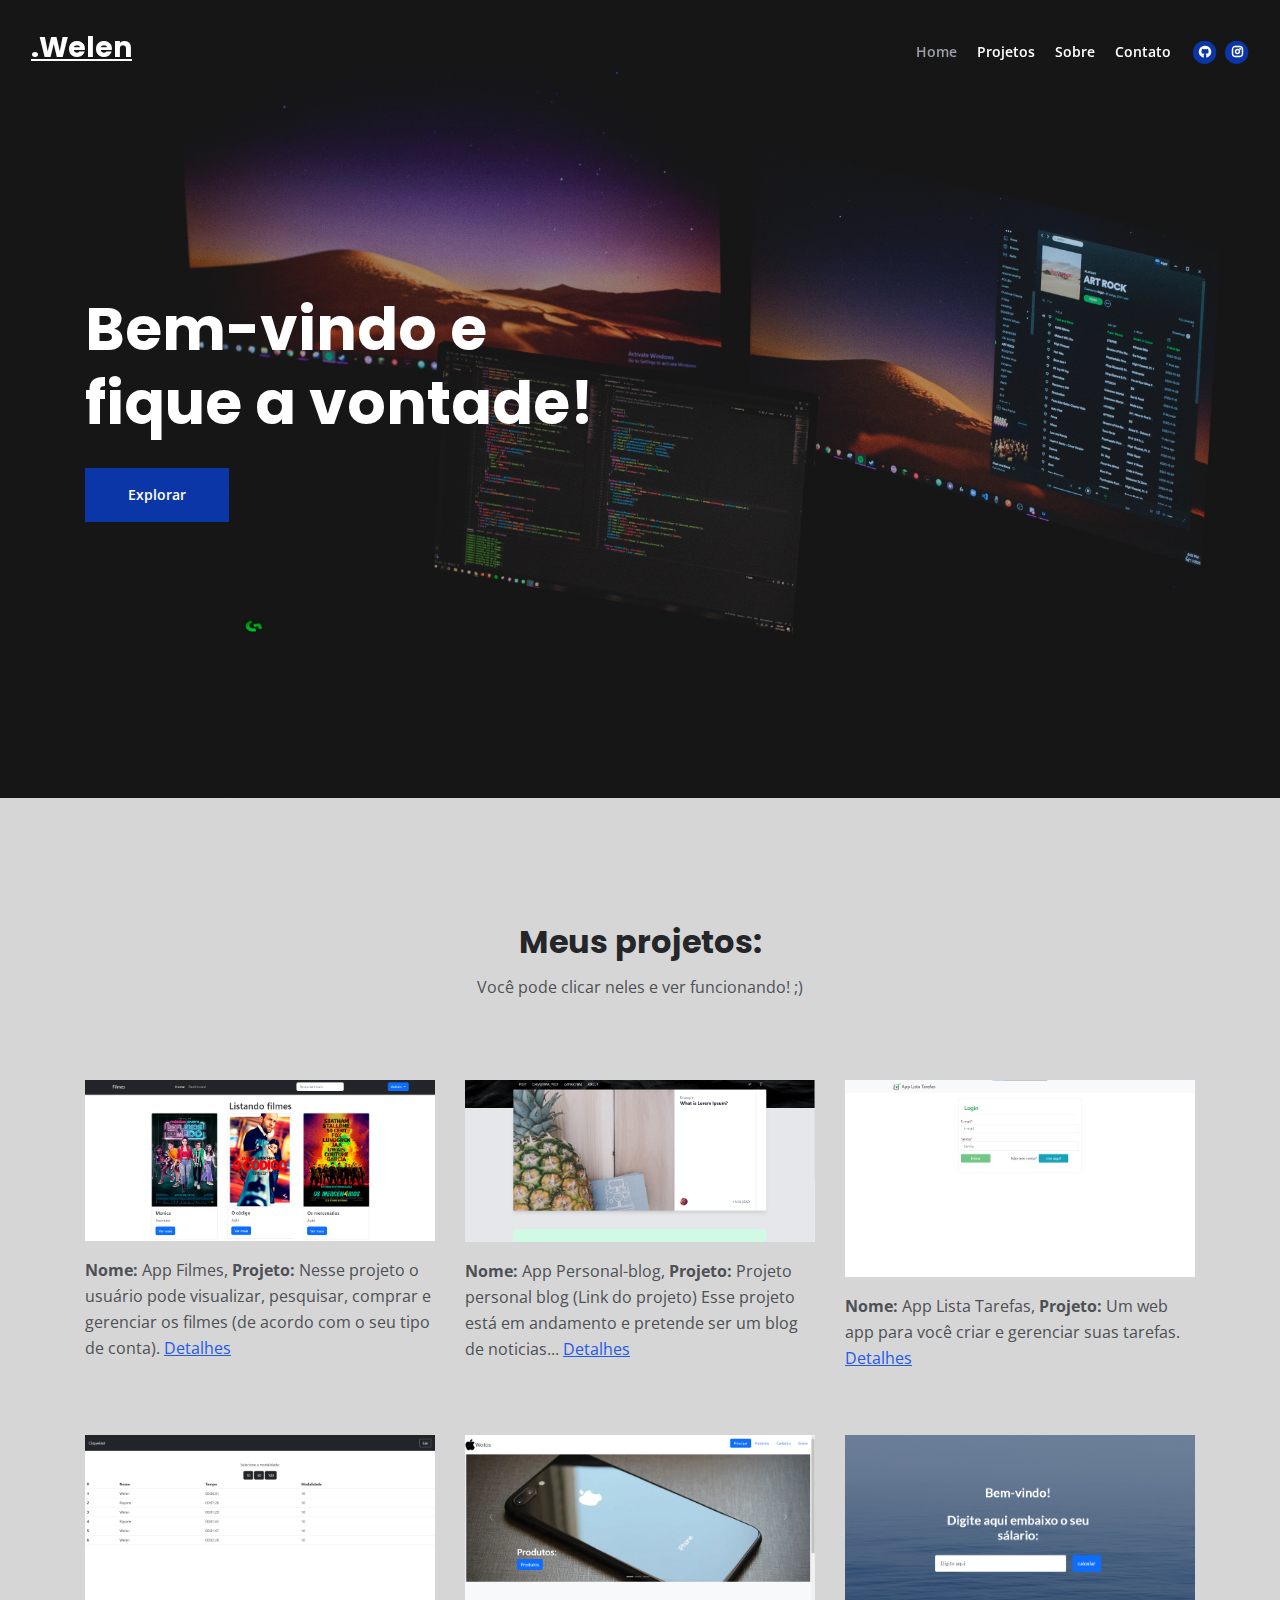
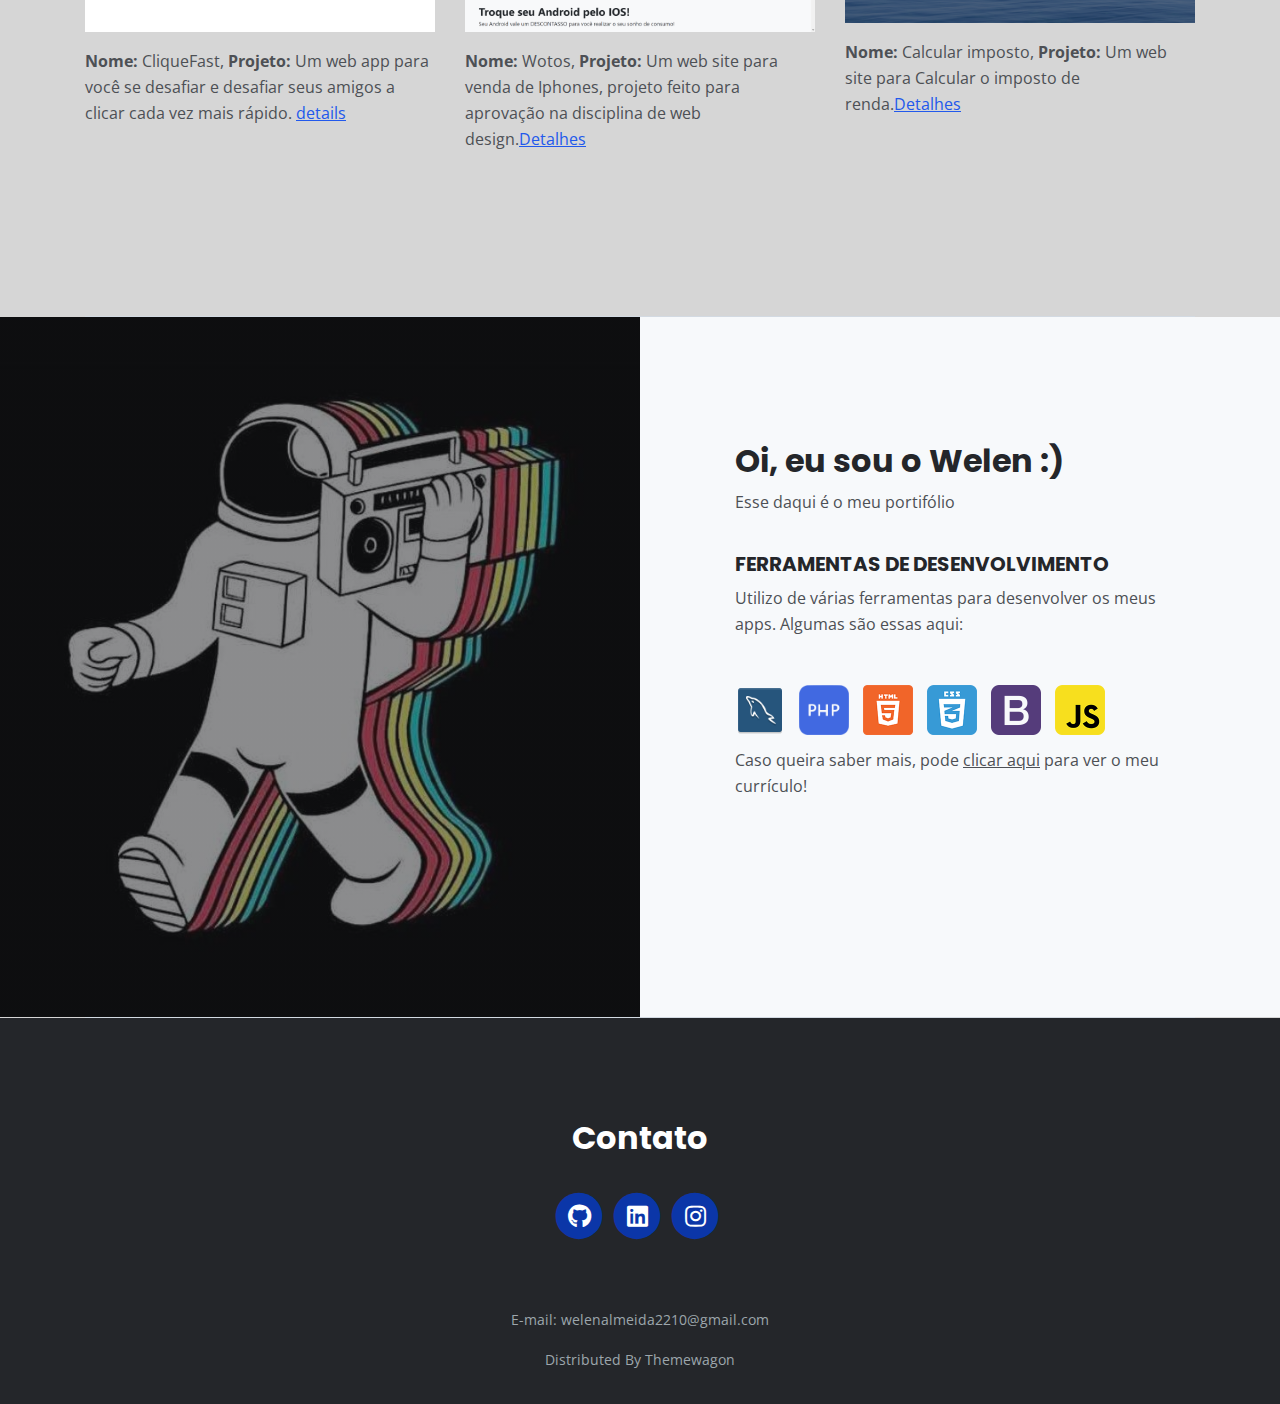
<file: index.html>
<!DOCTYPE html>
<html lang="en">
<head>
    <meta charset="utf-8">
    <meta name="viewport" content="width=device-width, initial-scale=1, shrink-to-fit=no">
    
    <!-- SEO Meta Tags -->
    <meta name="description" content="Your description">
    <meta name="author" content="Your name">

    <!-- OG Meta Tags to improve the way the post looks when you share the page on Facebook, Twitter, LinkedIn -->
	<meta property="og:site_name" content="" /> <!-- website name -->
	<meta property="og:site" content="" /> <!-- website link -->
	<meta property="og:title" content=""/> <!-- title shown in the actual shared post -->
	<meta property="og:description" content="" /> <!-- description shown in the actual shared post -->
	<meta property="og:image" content="" /> <!-- image link, make sure it's jpg -->
	<meta property="og:url" content="" /> <!-- where do you want your post to link to -->
	<meta name="twitter:card" content="summary_large_image"> <!-- to have large image post format in Twitter -->

    <!-- Webpage Title -->
    <title>.Welen</title>
    
    <!-- Styles -->
    <link rel="preconnect" href="https://fonts.gstatic.com">
    <link href="https://fonts.googleapis.com/css2?family=Open+Sans:ital,wght@0,400;0,600;0,700;1,400&family=Poppins:wght@600&display=swap" rel="stylesheet">
    <link href="css/bootstrap.css" rel="stylesheet">
    <link href="css/fontawesome-all.css" rel="stylesheet">
	<link href="css/styles.css" rel="stylesheet">
	
</head>
<body data-spy="scroll" data-target=".fixed-top" class="bg-bege">
    
    <!-- Navigation -->
    <nav class="navbar navbar-expand-lg fixed-top navbar-dark">
        <div class="container">
            
            <!-- Image Logo -->
            <a class="navbar-brand logo-image" href="index.html"><h3 class="text-decoration-none text-white">.Welen</h3></a>  

            <!-- Text Logo - Use this if you don't have a graphic logo -->
            <!-- <a class="navbar-brand logo-text page-scroll" href="index.html">Mark</a> -->

            <button class="navbar-toggler p-0 border-0" type="button" data-toggle="offcanvas">
                <span class="navbar-toggler-icon"></span>
            </button>

            <div class="navbar-collapse offcanvas-collapse" id="navbarsExampleDefault">
                <ul class="navbar-nav ml-auto">
                    <li class="nav-item">
                        <a class="nav-link page-scroll" href="#header">Home <span class="sr-only">(current)</span></a>
                    </li>
                    <li class="nav-item">
                        <a class="nav-link page-scroll" href="#services">Projetos</a>
                    </li>
                    <li class="nav-item">
                        <a class="nav-link page-scroll" href="#about">Sobre</a>
                    </li>
                    <li class="nav-item">
                        <a class="nav-link page-scroll" href="#contato">Contato</a>
                    </li>
                </ul>
                <span class="nav-item social-icons">
                    <span class="fa-stack">
                        <a href="https://github.com/Welen1911">
                            <i class="fas fa-circle fa-stack-2x"></i>
                            <i class="fab fa-github fa-stack-1x"></i>
                        </a>
                    </span>
                    <span class="fa-stack">
                        <a href="https://instagram.com/welen1911?igshid=MzRlODBiNWFlZA==">
                            <i class="fas fa-circle fa-stack-2x"></i>
                            <i class="fab fa-instagram fa-stack-1x"></i>
                        </a>
                    </span>
                </span>
            </div> <!-- end of navbar-collapse -->
        </div> <!-- end of container -->
    </nav> <!-- end of navbar -->
    <!-- end of navigation -->


    <!-- Header -->
    <header id="header" class="header">
        <div class="container">
            <div class="row">
                <div class="col-lg-6">
                    <div class="text-container">
                        <h1 class="h1-large">Bem-vindo e fique a vontade!</h1>
                        <a class="btn-solid-lg page-scroll" href="#services">Explorar</a>
                    </div> <!-- end of text-container -->
                </div> <!-- end of col -->
            </div> <!-- end of row -->
        </div> <!-- end of container -->
    </header> <!-- end of header -->
    <!-- end of header -->

    <!-- Services -->
    <div id="services" class="basic-2">
        <div class="container">
            <div class="row">
                <div class="col-lg-12">
                    <h2 class="h2-heading">Meus projetos:</h2>
                    <p class="p-heading">Você pode clicar neles e ver funcionando! ;)</p>
                </div> <!-- end of col -->
<!-- Works -->
<div class="basic-4 mt-3">
    <div class="container">
        <div class="row">
            <div class="col-lg-4">
                <div class="text-container">
                    <div class="image-container">
                        <a href="https://github.com/Welen1911/app_filmes.git">
                            <img class="img-fluid" src="images/App_filmes.png" alt="alternative">
                        </a>
                    </div> <!-- end of image-container -->
                    <p><strong>Nome:</strong> App Filmes, <strong>Projeto:</strong> Nesse projeto o usuário pode visualizar,
                        pesquisar, comprar e gerenciar os
                        filmes (de acordo com o seu tipo de
                        conta). <a class="blue" href="https://github.com/Welen1911/app_filmes.git">Detalhes</a></p>
                </div> <!-- end of text-container -->
            </div> <!-- end of col --><div class="col-lg-4">
                <div class="text-container">
                    <div class="image-container">
                        <a href="https://github.com/Welen1911/personal-blog.git">
                            <img class="img-fluid" src="images/personal-blog.png" alt="alternative">
                        </a>
                    </div> <!-- end of image-container -->
                    <p><strong>Nome:</strong> App Personal-blog, <strong>Projeto:</strong> Projeto personal blog (Link do projeto)
                        Esse projeto está em andamento e
                        pretende ser um blog de noticias... <a class="blue" href="https://github.com/Welen1911/personal-blog.git">Detalhes</a></p>
                </div> <!-- end of text-container -->
            </div> <!-- end of col --><div class="col-lg-4">
                <div class="text-container">
                    <div class="image-container">
                        <a href="http:apptarefaswelen.rf.gd">
                            <img class="img-fluid" src="images/App_lista_tarefas_login.png" alt="alternative">
                        </a>
                    </div> <!-- end of image-container -->
                    <p><strong>Nome:</strong> App Lista Tarefas, <strong>Projeto:</strong> Um web app para você criar e gerenciar suas tarefas. <a class="blue" href="http:apptarefaswelen.rf.gd">Detalhes</a></p>
                </div> <!-- end of text-container -->
            </div> <!-- end of col -->
            <div class="col-lg-4">
                <div class="text-container">
                    <div class="image-container">
                        <a href="http://cliquefast.rf.gd/login.php">
                            <img class="img-fluid" src="images/CliqueFast.png" alt="alternative">
                        </a>
                    </div> <!-- end of image-container -->
                    <p><strong>Nome:</strong> CliqueFast, <strong>Projeto:</strong> Um web app para você se desafiar e desafiar seus amigos a clicar cada vez mais rápido. <a class="blue" href="http://cliquefast.rf.gd/login.php">details</a></p>
                </div> <!-- end of text-container -->
            </div> <!-- end of col -->
            <div class="col-lg-4">
                <div class="text-container">
                    <div class="image-container">
                        <a href="https://welen1911.github.io/SiteIphone/">
                            <img class="img-fluid" src="images/Wotos_iphone.png" alt="alternative">
                        </a>
                    </div> <!-- end of image-container -->
                    <p><strong>Nome:</strong> Wotos, <strong>Projeto:</strong> Um web site para venda de Iphones, projeto feito para aprovação na disciplina de web design.<a class="blue" href="https://welen1911.github.io/SiteIphone/">Detalhes</a></p>
                </div> <!-- end of text-container -->
            </div> <!-- end of col -->
            <div class="col-lg-4">
                <div class="text-container">
                    <div class="image-container">
                        <a href="https://welen1911.github.io/ProjetoJS/">
                            <img class="img-fluid" src="images/Calcular_Imposto_Renda.png" alt="alternative">
                        </a>
                    </div> <!-- end of image-container -->
                    <p><strong>Nome:</strong> Calcular imposto, <strong>Projeto:</strong> Um web site para Calcular o imposto de renda.<a class="blue" href="https://welen1911.github.io/ProjetoJS/">Detalhes</a></p>
                </div> <!-- end of text-container -->
            </div> <!-- end of col -->
            
        </div> <!-- end of row -->
    </div> <!-- end of container -->
</div> <!-- end of basic-4 -->
<!-- end of works -->

            </div>
        </div>
    </div>



<!-- Section Divider -->
<div class="container">
    <div class="row">
        <div class="col-lg-12">
            <hr class="section-divider">
        </div> <!-- end of col -->
    </div> <!-- end of row -->
</div> <!-- end of container -->
<!-- end of section divider -->

    <!-- Details -->
	<div class="split" id="about">
		<div class="area-1">
		</div><!-- end of area-1 on same line and no space between comments to eliminate margin white space --><div class="area-2 bg-gray">
            <div class="container">    
                <div class="row">
                    <div class="col-lg-12">     
                        
                        <!-- Text Container -->
                        <div class="text-container">
                            <h2>Oi, eu sou o Welen :)</h2>
                            <p>Esse daqui é o meu portifólio</p>                            
                            <h5>FERRAMENTAS DE DESENVOLVIMENTO</h5>
                            <p>Utilizo de várias ferramentas para desenvolver os meus apps. Algumas são essas aqui:</p>              
                            <div class="icons-container">
                                <img src="images/details-icon-mysqljpg.png" alt="alternative">
                                <img src="images/details-icon-php.png" alt="alternative">
                                <img src="images/details-icon-html.png" alt="alternative">
                                <img src="images/details-icon-css.png" alt="alternative">
                                <img src="images/details-icon-bootstrap.png" alt="alternative">
                                <img src="images/details-icon-javascript.png" alt="alternative">
                            </div> <!-- end of icons-container -->
                            <p>Caso queira saber mais, pode <a href="Welen S. Almeida.pdf">clicar aqui</a> para ver o meu currículo!</p>
                        </div> <!-- end of text-container -->
                        <!-- end of text container -->

                    </div> <!-- end of col -->
                </div> <!-- end of row -->
            </div> <!-- end of container -->
		</div> <!-- end of area-2 -->
    </div> <!-- end of split -->
   
    <!-- Section Divider -->
    <div class="container">
        <div class="row">
            <div class="col-lg-12">
                <hr class="section-divider">
            </div> <!-- end of col -->
        </div> <!-- end of row -->
    </div> <!-- end of container -->
    <!-- end of section divider -->


    <!-- Contact -->
    


    <!-- Footer -->
    <div id="contato" class="footer bg-gray-footer">
        <div class="container">
            <div class="row">
                <div class="col-lg-12">
                    <h2 class="text-white">Contato</h2>
                    <br>
                    <div class="social-container">
                        <span class="fa-stack">
                            <a href="https://github.com/Welen1911">
                                <i class="fas fa-circle fa-stack-2x"></i>
                                <i class="fab fa-github fa-stack-1x"></i>
                            </a>
                        </span>
                        <span class="fa-stack">
                            <a href="https://www.linkedin.com/in/welen-almeida-335030271">
                                <i class="fas fa-circle fa-stack-2x"></i>
                                <i class="fab fa-linkedin fa-stack-1x"></i>
                            </a>
                        </span>
                        <span class="fa-stack">
                            <a href="https://instagram.com/welen1911?igshid=MzRlODBiNWFlZA==">
                                <i class="fas fa-circle fa-stack-2x"></i>
                                <i class="fab fa-instagram fa-stack-1x"></i>
                            </a>
                        </span>
                    </div> <!-- end of social-container -->
                </div> <!-- end of col -->
            </div> <!-- end of row -->
        </div> <!-- end of container -->
    </div> <!-- end of footer -->  
    <!-- end of footer -->


    <!-- Copyright -->
    <div class="copyright bg-gray-copy">
        <div class="container">
            <div class="row">
                <div class="col-lg-12">
                    <p class="p-small">E-mail: welenalmeida2210@gmail.com</p>
                </div> <!-- end of col -->
            </div> <!-- enf of row -->
        </div> <!-- end of container -->

        <div class="container">
            <div class="row">
                <div class="col-lg-12">
                    <p class="p-small">Distributed By <a class="no-line" href="https://themewagon.com/">Themewagon</a></p>
                </div> <!-- end of col -->
            </div> <!-- enf of row -->
        </div> <!-- end of container -->
        
    </div> <!-- end of copyright --> 
    <!-- end of copyright -->
    
    	
    <!-- Scripts -->
    <script src="js/jquery.min.js"></script> <!-- jQuery for Bootstrap's JavaScript plugins -->
    <script src="js/bootstrap.min.js"></script> <!-- Bootstrap framework -->
    <script src="js/jquery.easing.min.js"></script> <!-- jQuery Easing for smooth scrolling between anchors -->
    <script src="js/scripts.js"></script> <!-- Custom scripts -->
</body>
</html>
</file>
<file: css/styles.css>
/* Description: Master CSS file */

/*****************************************
Table Of Contents:
- General Styles
- Navigation
- Header
- About
- Services
- Details
- Projects
- Works
- Testimonials
- Questions
- Contact
- Footer 
- Copyright
- Back To Top Button
- Extra Pages
- Media Queries
******************************************/

/*****************************************
Colors:
- Backgrounds, navbar - black #24262a
- Backgrounds - light gray #f7f9fb
- Buttons, icons - blue #0b36a8
- Headings text - black #24262a
- Body text - dark gray #4d5055
******************************************/


/**************************/
/*     General Styles     */
/**************************/
body,
html {
    width: 100%;
	height: 100%;
}

body, p {
	color: #4d5055; 
	font: 400 1rem/1.625rem "Open Sans", sans-serif;
}

h1 {
	color: #24262a;
	font-weight: 700;
	font-size: 2.5rem;
	line-height: 3.25rem;
	font-family: "Poppins"
}

h2 {
	color: #24262a;
	font-weight: 700;
	font-size: 2rem;
	line-height: 2.5rem;
	font-family: "Poppins"
}

h3 {
	color: #24262a;
	font-weight: 700;
	font-size: 1.75rem;
	line-height: 2.25rem;
	font-family: "Poppins"
}

h4 {
	color: #24262a;
	font-weight: 700;
	font-size: 1.5rem;
	line-height: 2rem;
	font-family: "Poppins"
}

h5 {
	color: #24262a;
	font-weight: 700;
	font-size: 1.25rem;
	line-height: 1.625rem;
	font-family: "Poppins"
}

h6 {
	color: #24262a;
	font-weight: 700;
	font-size: 1rem;
	line-height: 1.375rem;
	font-family: "Poppins"
}

.p-large {
	font-size: 1.125rem;
	line-height: 1.75rem;
}

.p-small {
	font-size: 0.875rem;
	line-height: 1.5rem;
}

.testimonial-text {
	font-style: italic;
}

.testimonial-author {
	font-weight: 700;
	font-size: 1rem;
	line-height: 1.5rem;
}

.li-space-lg li {
	margin-bottom: 0.5rem;
}

a {
	color: #4d5055;
	text-decoration: underline;
}

a:hover {
	color: #4d5055;
	text-decoration: underline;
}

.no-line {
	text-decoration: none;
}

.no-line:hover {
	text-decoration: none;
}

.blue {
	color: #2259ec;
}

.bg-gray {
	background-color: #f7f9fb;
}
.bg-bege {
	background-color: #d6d6d6;
}

.section-divider {
	display: block;
	height: 1px;
	margin: 0;
	border: none;
	background-color: #d3dae2;
}

.btn-solid-reg {
	display: inline-block;
	padding: 1.375rem 2.25rem 1.375rem 2.25rem;
	border: 1px solid #0b36a8;
	background-color: #0b36a8;
	color: #ffffff;
	font-weight: 600;
	font-size: 0.875rem;
	line-height: 0;
	text-decoration: none;
	transition: all 0.2s;
}

.btn-solid-reg:hover {
	background-color: transparent;
	color: #0b36a8; /* needs to stay here because of the color property of a tag */
	text-decoration: none;
}

.btn-solid-lg {
	display: inline-block;
	padding: 1.625rem 2.625rem 1.625rem 2.625rem;
	border: 1px solid #0b36a8;
	background-color: #0b36a8;
	color: #ffffff;
	font-weight: 600;
	font-size: 0.875rem;
	line-height: 0;
	text-decoration: none;
	transition: all 0.2s;
}

.btn-solid-lg:hover {
	background-color: transparent;
	color: #0b36a8; /* needs to stay here because of the color property of a tag */
	text-decoration: none;
}

.btn-outline-reg {
	display: inline-block;
	padding: 1.375rem 2.25rem 1.375rem 2.25rem;
	border: 1px solid #24262a;
	background-color: transparent;
	color: #24262a;
	font-weight: 600;
	font-size: 0.875rem;
	line-height: 0;
	text-decoration: none;
	transition: all 0.2s;
}

.btn-outline-reg:hover {
	background-color: #24262a;
	color: #ffffff;
	text-decoration: none;
}

.btn-outline-lg {
	display: inline-block;
	padding: 1.625rem 2.625rem 1.625rem 2.625rem;
	border: 1px solid #24262a;
	background-color: transparent;
	color: #24262a;
	font-weight: 600;
	font-size: 0.875rem;
	line-height: 0;
	text-decoration: none;
	transition: all 0.2s;
}

.btn-outline-lg:hover {
	background-color: #24262a;
	color: #ffffff;
	text-decoration: none;
}

.btn-outline-sm {
	display: inline-block;
	padding: 1rem 1.5rem 1rem 1.5rem;
	border: 1px solid #24262a;
	background-color: transparent;
	color: #24262a;
	font-weight: 600;
	font-size: 0.875rem;
	line-height: 0;
	text-decoration: none;
	transition: all 0.2s;
}

.btn-outline-sm:hover {
	background-color: #24262a;
	color: #ffffff;
	text-decoration: none;
}

.form-group {
	position: relative;
	margin-bottom: 1.25rem;
}

.label-control {
	position: absolute;
	top: 0.875rem;
	left: 1.5rem;
	color: #7d838a;
	opacity: 1;
	font-size: 0.875rem;
	line-height: 1.375rem;
	cursor: text;
	transition: all 0.2s ease;
}

.form-control-input:focus + .label-control,
.form-control-input.notEmpty + .label-control,
.form-control-textarea:focus + .label-control,
.form-control-textarea.notEmpty + .label-control {
	top: 0.125rem;
	color: #4d5055;
	opacity: 1;
	font-size: 0.75rem;
	font-weight: 700;
}

.form-control-input,
.form-control-select {
	display: block; /* needed for proper display of the label in Firefox, IE, Edge */
	width: 100%;
	padding-top: 1.125rem;
	padding-bottom: 0.125rem;
	padding-left: 1.5rem;
	border: 1px solid #cbcbd1;
	background-color: #ffffff;
	color: #4d5055;
	font-size: 0.875rem;
	line-height: 1.875rem;
	transition: all 0.2s;
	-webkit-appearance: none; /* removes inner shadow on form inputs on ios safari */
}

.form-control-select {
	padding-top: 0.5rem;
	padding-bottom: 0.5rem;
	height: 3.25rem;
	color: #7d838a;
}

select {
    /* you should keep these first rules in place to maintain cross-browser behavior */
    -webkit-appearance: none;
	-moz-appearance: none;
	-ms-appearance: none;
    -o-appearance: none;
    appearance: none;
    background-image: url('../images/down-arrow.png');
    background-position: 96% 50%;
    background-repeat: no-repeat;
    outline: none;
}

.form-control-textarea {
	display: block; /* used to eliminate a bottom gap difference between Chrome and IE/FF */
	width: 100%;
	height: 14rem; /* used instead of html rows to normalize height between Chrome and IE/FF */
	padding-top: 1.5rem;
	padding-left: 1.3125rem;
	border: 1px solid #cbcbd1;
	background-color: #ffffff;
	color: #4d5055;
	font-size: 0.875rem;
	line-height: 1.5rem;
	transition: all 0.2s;
}

.form-control-input:focus,
.form-control-select:focus,
.form-control-textarea:focus {
	border: 1px solid #a1a1a1;
	outline: none; /* Removes blue border on focus */
}

.form-control-input:hover,
.form-control-select:hover,
.form-control-textarea:hover {
	border: 1px solid #a1a1a1;
}

.checkbox {
	font-size: 0.75rem;
	line-height: 1.25rem;
}

input[type='checkbox'] {
	vertical-align: -10%;
	margin-right: 0.5rem;
}

.form-control-submit-button {
	display: inline-block;
	width: 100%;
	height: 3.25rem;
	border: 1px solid #0b36a8;
	border-radius: 32px;
	background-color: #0b36a8;
	color: #ffffff;
	font-weight: 600;
	font-size: 0.875rem;
	line-height: 0;
	cursor: pointer;
	transition: all 0.2s;
}

.form-control-submit-button:hover {
	border: 1px solid #24262a;
	background-color: transparent;
	color: #24262a;
}


/**********************/
/*     Navigation     */
/**********************/
.navbar {
	background-color: #24262a;
	font-weight: 600;
	font-size: 0.875rem;
	line-height: 0.875rem;
	box-shadow: 0 1px 6px 0 rgba(0, 0, 0, 0.025);
}

.navbar .navbar-brand {
	padding-top: 0.125rem;
	padding-bottom: 0.125rem;
}

.navbar .logo-image img {
    width: 118px;
	height: 36px;
}

.navbar .logo-text {
	color: #ffffff;
	font-weight: 700;
	font-size: 1.875rem;
	line-height: 1rem;
	text-decoration: none;
}

.offcanvas-collapse {
	position: fixed;
	top: 3.25rem; /* adjusts the height between the top of the page and the offcanvas menu */
	bottom: 0;
	left: 100%;
	width: 100%;
	padding-right: 1rem;
	padding-left: 1rem;
	overflow-y: auto;
	visibility: hidden;
	background-color: #24262a;
	transition: visibility .3s ease-in-out, -webkit-transform .3s ease-in-out;
	transition: transform .3s ease-in-out, visibility .3s ease-in-out;
	transition: transform .3s ease-in-out, visibility .3s ease-in-out, -webkit-transform .3s ease-in-out;
}

.offcanvas-collapse.open {
	visibility: visible;
	-webkit-transform: translateX(-100%);
	transform: translateX(-100%);
}

.navbar .navbar-nav {
	margin-top: 0.75rem;
	margin-bottom: 0.5rem;
}

.navbar .nav-item .nav-link {
	padding-top: 0.625rem;
	padding-bottom: 0.625rem;
	color: #ffffff;
	text-decoration: none;
	transition: all 0.2s ease;
}

.navbar .nav-item.dropdown.show .nav-link,
.navbar .nav-item .nav-link:hover,
.navbar .nav-item .nav-link.active {
	color: #9c9ead;
}

/* Dropdown Menu */
.navbar .dropdown .dropdown-menu {
	animation: fadeDropdown 0.2s; /* required for the fade animation */
}

@keyframes fadeDropdown {
    0% {
        opacity: 0;
    }

    100% {
        opacity: 1;
	}
}

.navbar .dropdown-menu {
	margin-top: 0.5rem;
	margin-bottom: 0.5rem;
	border: none;
	background-color: #24262a;
}

.navbar .dropdown-item {
	padding-top: 0.5rem;
	padding-bottom: 0.5rem;
	color: #ffffff;
	font-weight: 600;
	font-size: 0.875rem;
	line-height: 0.875rem;
	text-decoration: none;
}

.navbar .dropdown-item:hover {
	background-color: #24262a;
	color: #9c9ead;
}

.navbar .dropdown-divider {
	width: 100%;
	height: 1px;
	margin: 0.5rem auto 0.5rem auto;
	border: none;
	background-color: #505050;
}
/* end of dropdown menu */

.navbar .fa-stack {
	width: 2em;
	margin-right: 0.25rem;
	font-size: 0.75rem;
}

.navbar .fa-stack-2x {
	color: #0b36a8;
	transition: all 0.2s ease;
}

.navbar .fa-stack-1x {
	color: #ffffff;
	transition: all 0.2s ease;
}

.navbar .fa-stack:hover .fa-stack-2x {
	color: #ffffff;
}

.navbar .fa-stack:hover .fa-stack-1x {
	color: #0b36a8;
}

.navbar .navbar-toggler {
	padding: 0;
	border: none;
	font-size: 1.25rem;
}


/******************/
/*     Header     */
/******************/
.header {
	padding-top: 7rem;
	padding-bottom: 5.5rem;
	background: linear-gradient(rgba(0, 0, 0, 0.1), rgba(0, 0, 0, 0.1)), url('../images/Wallpaper_teste_5.jpg') center center no-repeat;
	background-size: cover;
	text-align: center;
}

.header .h1-large {
	margin-bottom: 1.75rem;
	color: #ffffff;
}

.header .btn-solid-lg:hover {
	border: 1px solid #ffffff;
	color: #ffffff;
}

.header .btn-outline-lg {
	padding: 1.625rem 1.625rem 1.625rem 1.625rem;
	border: none;
	color: #ffffff;
}

.header .btn-outline-lg:hover {
	background: transparent;
	color: #9c9ead;
	text-decoration: none;
}

.header .btn-outline-lg .fas {
	margin-right: 0.375rem;
}


/*****************/
/*     About     */
/*****************/
.basic-1 {
	padding-top: 7.75rem;
	padding-bottom: 5.25rem;
}

.basic-1 .text-container {
	margin-bottom: 3rem;
}

.basic-1 .time {
	margin-bottom: 0.5rem;
	color: #0b36a8;
	font-weight: 600;
	font-size: 0.875rem;
	line-height: 1.5rem;
	font-family: "Poppins";
}

.basic-1 h6 {
	margin-bottom: 0.125rem;
}


/********************/
/*     Services     */
/********************/
.basic-2 {
	padding-top: 7.75rem;
	padding-bottom: 5.25rem;
}

.basic-2 .h2-heading {
	margin-bottom: 0.75rem;
	text-align: center;
}

.basic-2 .p-heading {
	margin-bottom: 4rem;
	text-align: center;
}

.basic-2 .text-box {
	margin-bottom: 3rem;
	padding: 3.5rem 1rem 2.125rem 1rem;
	border: 1px solid #cfd7de;
}

.basic-2 .fas,
.basic-2 .far {
	margin-bottom: 1.75rem;
	color: #0b36a8;
	font-size: 3.5rem;
}

.basic-2 h4 {
	letter-spacing: 1px;
}


/*******************/
/*     Details     */
/*******************/
.split .area-1 {
	height: 430px;
	background: linear-gradient(to bottom right, rgba(25, 26, 29, 0.5), rgba(25, 26, 29, 0.5)), url('../images/Wallpaper_teste_2.jpg') center center no-repeat;
	background-size: cover;
}

.split .area-2 {
	padding-top: 7.75rem;
	padding-bottom: 7.75rem;
}

.split p {
	margin-bottom: 2.25rem;
}

.split .icons-container {
	margin-top: 3rem;
}

.split .icons-container img {
	width: 50px;
	margin-right: 0.625rem;
	margin-bottom: 0.75rem;
}


/********************/
/*     Projects     */
/********************/
.basic-3 {
	padding-top: 7.75rem;
	padding-bottom: 1rem;
}

.basic-3 .h2-heading {
	margin-bottom: 0.75rem;
	text-align: center;
}

.basic-3 .p-heading {
	margin-bottom: 4rem;
	text-align: center;
}

.basic-3 .text-container {
	margin-bottom: 4rem;
}

.basic-3 .image-container {
	margin-bottom: 1rem;
}

/* Hover Animation */
.basic-3 .image-container {
	overflow: hidden;
	margin-right: auto;
	margin-left: auto;
}

.basic-3 .image-container img {
	margin: 0;
	transition: all 0.2s;
}

.basic-3 .image-container:hover img {
	-moz-transform: scale(1.1);
	-webkit-transform: scale(1.1);
	transform: scale(1.1);
} 
/* end of hover animation */


/*****************/
/*     Works     */
/*****************/
.basic-4 {
	padding-bottom: 1rem;
}

.basic-4 .text-container {
	margin-bottom: 4rem;
}

.basic-4 .image-container {
	margin-bottom: 1rem;
}

/* Hover Animation */
.basic-4 .image-container {
	overflow: hidden;
	margin-right: auto;
	margin-left: auto;
}

.basic-4 .image-container img {
	margin: 0;
	transition: all 0.2s;
}

.basic-4 .image-container:hover img {
	-moz-transform: scale(1.15);
	-webkit-transform: scale(1.15);
	transform: scale(1.15);
} 
/* end of hover animation */


/************************/
/*     Testimonials     */
/************************/
.cards-1 {
	padding-top: 3rem;
	padding-bottom: 3.875rem;
}

.cards-1 .h2-heading {
	margin-bottom: 3rem;
	text-align: center;
}

.cards-1 .card {
	margin-bottom: 4rem;
	border: none;
}

.cards-1 .card-body {
	padding: 0;
	text-align: center;
}

.cards-1 .testimonial-text {
	margin-bottom: 1.625rem;
}

.cards-1 img {
	display: inline-block;
	width: 60px;
	margin-bottom: 0.875rem;
	border-radius: 50%;
}

.cards-1 .text {
	margin-top: 0.375rem;
}

.cards-1 .testimonial-author {
	color: #24262a;
}

.cards-1 .testimonial-author,
.cards-1 .occupation {
	font-size: 0.875rem;
	line-height: 1.375rem;
}


/*********************/
/*     Questions     */
/*********************/
.accordion-1 {
	padding-top: 7.75rem;
	padding-bottom: 6.75rem;
}

.accordion-1 .h2-heading {
	margin-bottom: 2.5rem;
	text-align: center;
}

.accordion-1 .card {
	margin-bottom: 1.75rem;
	border: none;
}

.accordion-1 .card-header {
	padding: 0;
	border: none;
	background-color: transparent;
}

.accordion-1 .card button {
	padding: 0;
	color: #24262a;
	font-weight: 600;
	font-size: 1.125rem;
	line-height: 1.75rem;
	font-family: 'Poppins';
}

.accordion-1 .card button:hover {
	text-decoration: none;
}

.accordion-1 .card button:before {
	float: left;
	margin-right: 0.625rem;
	font-family: 'Font Awesome 5 Free';
	font-weight: 900;
	content: "\f078";
	transition: all 0.2s;
}

.accordion-1 .card button.collapsed:before {
	-webkit-transform: rotate(180deg);
	-moz-transform: rotate(180deg);
	transform: rotate(180deg);
} 

.accordion-1 .card-body {
	padding: 0.75rem 1.5rem 0.5rem 1.5rem;
}


/*******************/
/*     Contact     */
/*******************/
.form-1 {
	padding-top: 7.75rem;
	padding-bottom: 7rem;
	text-align: center;
}

.form-1 .h2-heading {
	margin-bottom: 0.75rem;
	text-align: center;
}

.form-1 .p-heading {
	margin-bottom: 4rem;
}


/******************/
/*     Footer     */
/******************/
.footer {
	padding-top: 6.25rem;
	padding-bottom: 2rem;
	background-color: #24262a;
	text-align: center;
}

.footer a {
	text-decoration: none;
}

.footer .fa-stack {
	width: 2em;
	margin-bottom: 1.25rem;
	margin-right: 0.375rem;
	font-size: 1.5rem;
}

.footer .fa-stack .fa-stack-1x {
    color: #ffffff;
	transition: all 0.2s ease;
}

.footer .fa-stack .fa-stack-2x {
	color: #0b36a8;
	transition: all 0.2s ease;
}

.footer .fa-stack:hover .fa-stack-1x {
	color: #0b36a8;
}

.footer .fa-stack:hover .fa-stack-2x {
    color: #ffffff;
}


/*********************/
/*     Copyright     */
/*********************/
.copyright {
	padding-top: 1rem;
	padding-bottom: 1rem;
	background-color: #24262a;
	text-align: center;
}

.copyright .p-small {
	color: #9da6ac;
	text-align: center;
}

.copyright a {
	color: #9da6ac;
}


/******************************/
/*     Back To Top Button     */
/******************************/
a.back-to-top {
	position: fixed;
	z-index: 999;
	right: 12px;
	bottom: 12px;
	display: none;
	width: 42px;
	height: 42px;
	border-radius: 30px;
	background: #3a424d url("../images/up-arrow.png") no-repeat center 47%;
	background-size: 18px 18px;
	text-indent: -9999px;
}

a:hover.back-to-top {
	background-color: #0b36a8;
}


/***********************/
/*     Extra Pages     */
/***********************/
.ex-header {
	padding-top: 8.5rem;
	padding-bottom: 4rem;
	background-color: #24262a;
}

.ex-header h1 {
	color: #ffffff;
}

.ex-basic-1 .list-unstyled .fas {
	font-size: 0.375rem;
	line-height: 1.625rem;
}

.ex-basic-1 .list-unstyled .media-body {
	margin-left: 0.5rem;
}

.ex-basic-1 .text-box {
	padding: 1.25rem 1.25rem 0.5rem 1.25rem;
	background-color: #f7f9fb;
}

.ex-cards-1 .card {
	border: none;
	background-color: transparent;
}

.ex-cards-1 .card .fa-stack {
	width: 2em;
	font-size: 1.125rem;
}

.ex-cards-1 .card .fa-stack-2x {
	color: #0b36a8;
}

.ex-cards-1 .card .fa-stack-1x {
	color: #ffffff;
	font-weight: 700;
	line-height: 2.125rem;
}

.ex-cards-1 .card .list-unstyled .media-body {
	margin-left: 0.75rem;
}

.ex-cards-1 .card .list-unstyled .media-body h5 {
	margin-top: 0.125rem;
	margin-bottom: 0.375rem;
}


/*************************/
/*     Media Queries     */
/*************************/	
/* Min-width 768px */
@media (min-width: 768px) {

	/* Header */
	.header {
		padding-top: 11rem;
		padding-bottom: 9rem;
	}
	/* end of header */


	/* Services */
	.basic-2 .text-box {
		padding-right: 2.125rem;
		padding-left: 2.125rem;
	}
	/* end of services */


	/* Extra Pages */
	.ex-basic-1 .text-box {
		padding: 1.75rem 2rem 0.875rem 2rem;
	}
	/* end of extra pages */
}
/* end of min-width 768px */


/* Min-width 992px */
@media (min-width: 992px) {
	
	/* General Styles */
	.h2-heading {
		width: 35.25rem;
		margin-right: auto;
		margin-left: auto;
	}

	.p-heading {
		width: 46rem;
		margin-right: auto;
		margin-left: auto;
	}
	/* end of general styles */


	/* Navigation */
	.navbar {
		padding-top: 1.75rem;
		background-color: transparent;
		box-shadow: none;
		transition: all 0.2s;
	}

	.navbar.top-nav-collapse {
		padding-top: 0.5rem;
		padding-top: 0.5rem;
		background-color: #24262a;
		box-shadow: 0 3px 6px 0 rgba(0, 0, 0, 0.025);
	}

	.offcanvas-collapse {
		position: static;
		top: auto;
		bottom: auto;
		left: auto;
		width: auto;
		padding-right: 0;
		padding-left: 0;
		background-color: transparent;
		overflow-y: visible;
		visibility: visible;
	}

	.offcanvas-collapse.open {
		-webkit-transform: none;
		transform: none;
	}

	.navbar .navbar-nav {
		margin-top: 0;
		margin-bottom: 0;
	}
	
	.navbar .nav-item .nav-link {
		padding-right: 0.625rem;
		padding-left: 0.625rem;
	}

	.navbar .dropdown-menu {
		margin-top: 0.25rem;
		box-shadow: 0 3px 3px 1px rgba(0, 0, 0, 0.08);
	}

	.navbar .dropdown-divider {
		width: 90%;
	}

	.navbar .social-icons {
		margin-left: 0.5rem;
	}
	
	.navbar .fa-stack {
		margin-right: 0;
		margin-left: 0.25rem;
	}
	/* end of navigation */


	/* Header */
	.header {
		padding-top: 15rem;
		padding-bottom: 14rem;
		text-align: left;
	}
	/* end of header */


	/* Details */
	.split {
		height: 760px;
	}
	
	.split .area-1 {
		height: 100%;
		width: 50%;
		display: inline-block;
	}
	
	.split .area-2 {
		height: 100%;
		width: 50%;
		display: inline-block;
		vertical-align: top;
	}

	.split .text-container {
		width: 400px;
		margin-left: 3rem;
	}
	/* end of details */


	/* Testimonials */
	.cards-1 .card {
		display: inline-block;
		width: 290px;
		vertical-align: top;
	}

	.cards-1 .card:nth-of-type(3n+2) {
		margin-right: 1.5rem;
		margin-left: 1.5rem;
	}

	.cards-1 .card-body {
		text-align: left;
	}

	.cards-1 .details {
		display: flex;
		align-items: flex-start;
	}
	
	.cards-1 .details .text {
		flex-direction: column;
	}
	
	.cards-1 .details img {
		margin-right: 1.125rem;
	}
	/* end of testimonials */


	/* Accordion */
	.accordion-1 .accordion {
		width: 730px;
		margin-right: auto;
		margin-left: auto;
	}
	/* end of accordion */


	/* Contact */
	.form-1 form {
		width: 790px;
		margin-right: auto;
		margin-left: auto;
	}
	/* end of contact */


	/* Extra Pages */
	.ex-cards-1 .card {
		display: inline-block;
		width: 296px;
		vertical-align: top;
	}

	.ex-cards-1 .card:nth-of-type(3n+2) {
		margin-right: 1rem;
		margin-left: 1rem;
	}
	/* end of extra pages */
}
/* end of min-width 992px */


/* Min-width 1200px */
@media (min-width: 1200px) {

	/* General Styles */
	.h1-large {
		font-size: 3.75rem;
		line-height: 4.625rem;
	}
	/* end of general styles */


	/* Navigation */
	.navbar .container {
		max-width: 1330px;
	}
	/* end of navigation */


	/* Header */
	.header {
		padding-top: 18.25rem;
		padding-bottom: 17.25rem;
	}
	/* end of header */


	/* About */
	.basic-1 .text-container.first {
		margin-right: 2rem;
	}

	.basic-1 .text-container.second {
		margin-right: 1rem;
		margin-left: 1rem;
	}

	.basic-1 .text-container.third {
		margin-left: 2rem;
	}
	/* end of about */


	/* Details */
	.split {
		height: 700px;
	}

	.split .text-container {
		width: 460px;
		margin-left: 5rem;
	}
	/* end of details */


	/* Testimonials */
	.cards-1 .card {
		width: 338px;
	}
	
	.cards-1 .card:nth-of-type(3n+2) {
		margin-right: 2.625rem;
		margin-left: 2.625rem;
	}
	/* end of testimonials */
	

	/* Extra Pages */
	.ex-cards-1 .card {
		width: 336px;
	}

	.ex-cards-1 .card:nth-of-type(3n+2) {
		margin-right: 2.875rem;
		margin-left: 2.875rem;
	}
	/* end of extra pages */
}
/* end of min-width 1200px */
</file>
